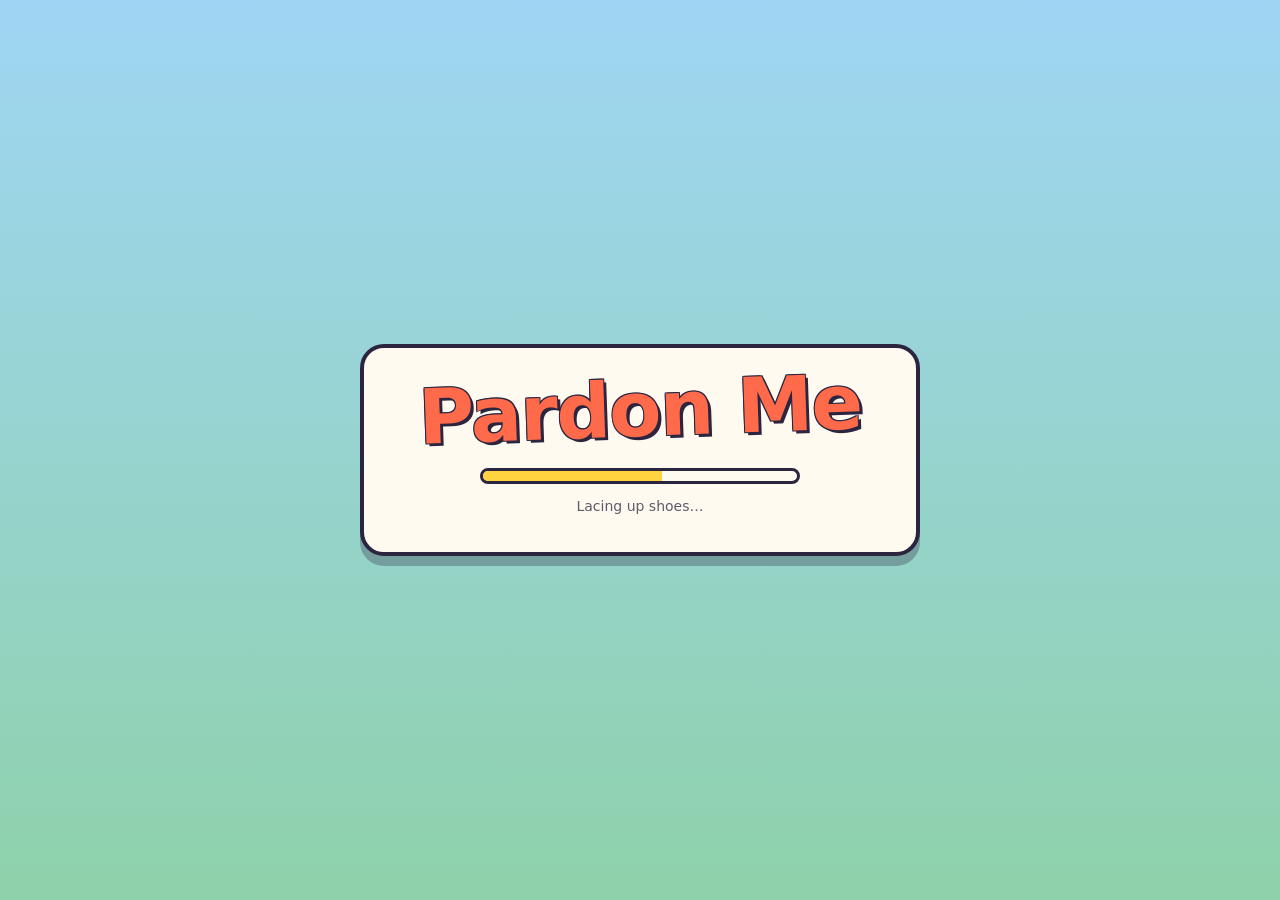
<file: index.html>
<!doctype html>
<html lang="en">
<head>
<meta charset="utf-8">
<meta name="viewport" content="width=device-width, initial-scale=1, maximum-scale=1, user-scalable=no, viewport-fit=cover">
<meta name="theme-color" content="#9fd6f4">
<title>Pardon Me</title>
<meta name="description" content="A comedy walking game. Run a simple errand in your neighborhood. Somebody is always in the way.">
<link rel="icon" type="image/png" sizes="32x32" href="icons/favicon-32.png">
<link rel="icon" type="image/png" sizes="16x16" href="icons/favicon-16.png">
<link rel="apple-touch-icon" sizes="180x180" href="icons/apple-touch-icon.png">
<link rel="manifest" href="manifest.webmanifest">
<meta name="apple-mobile-web-app-capable" content="yes">
<meta name="mobile-web-app-capable" content="yes">
<meta name="apple-mobile-web-app-title" content="Pardon Me">
<meta name="apple-mobile-web-app-status-bar-style" content="black">
<link rel="stylesheet" href="style.css">
</head>
<body>
<canvas id="game"></canvas>

<div id="hud" class="hidden">
  <div id="errand-card">
    <div class="label">ERRAND</div>
    <div id="errand-title"></div>
    <div id="errand-dest"></div>
  </div>
  <div id="timer-wrap">
    <div id="timer">1:15</div>
    <div id="compass"><div id="compass-arrow">▲</div></div>
  </div>
  <div id="right-col">
    <div id="score-box"><span class="label">SCORE</span> <b id="score">0</b> <span id="streak" class="hidden"></span></div>
    <div id="meter">
      <div class="label">AWKWARDNESS <span id="meter-face">🙂</span></div>
      <div class="bar"><div id="meter-fill"></div></div>
    </div>
    <canvas id="minimap" width="300" height="300"></canvas>
  </div>
  <div id="hint"></div>
  <button id="pause-btn" aria-label="Pause">❚❚</button>
</div>

<div id="bubbles"></div>

<div id="touch-ui" class="hidden">
  <div id="stick"><div id="stick-knob"></div></div>
  <button id="jump-btn">JUMP</button>
  <button id="hurry-btn">HURRY</button>
</div>

<div id="screen-loading" class="screen">
  <div class="panel center">
    <h1 class="logo">Pardon Me</h1>
    <div class="loadbar"><div id="load-fill"></div></div>
    <p class="small">Lacing up shoes…</p>
  </div>
</div>

<div id="screen-title" class="screen hidden">
  <div class="panel center">
    <h1 class="logo">Pardon Me</h1>
    <p class="tag">A game about sidewalks, and the people on them.</p>
    <div class="label">DIFFICULTY</div>
    <div id="diff-row"></div>
    <div id="diff-desc"><b id="diff-name"></b> <span id="diff-blurb"></span></div>
    <div class="label">LEVELS</div>
    <div id="score-total" class="small"></div>
    <div id="level-list"></div>
    <div class="controls-help">
      <div><b>Move</b> WASD / arrows · or click where to go · or touch stick</div>
      <div><b>Sprint</b> hold Shift · double-click · HURRY button · <b>Jump</b> Space · JUMP button</div>
      <div><b>Dawdle</b> hold C · <b>Camera</b> Q / E · right-drag · scroll to zoom</div>
    </div>
    <div class="row">
      <button class="toggle" data-audio="music">♪ Music</button>
      <button class="toggle" data-audio="sfx">🔊 Sounds</button>
      <button class="toggle" data-audio="voice">💬 Voices</button>
    </div>
    <button id="reset-btn" class="linkish">Reset game (start over)</button>
  </div>
</div>

<div id="screen-intro" class="screen hidden">
  <div class="panel center intro">
    <div class="label" id="intro-label"></div>
    <h2 id="intro-title"></h2>
    <p id="intro-blurb"></p>
    <div class="intro-meta"><span>📍 <b id="intro-place"></b></span><span>⏱ <b id="intro-time"></b></span></div>
    <div class="intro-diff" id="intro-diff"></div>
    <button id="go-btn" class="big">Let's go</button>
  </div>
</div>

<div id="screen-pause" class="screen hidden">
  <div class="panel center">
    <h2>Paused</h2>
    <p class="small">Everyone on the sidewalk is also politely frozen.</p>
    <div class="row">
      <button class="toggle" data-audio="music">♪ Music</button>
      <button class="toggle" data-audio="sfx">🔊 Sounds</button>
      <button class="toggle" data-audio="voice">💬 Voices</button>
    </div>
    <div class="row">
      <button id="resume-btn" class="big">Resume</button>
      <button id="restart-btn">Restart</button>
      <button id="quit-btn">Levels &amp; difficulty</button>
    </div>
    <div class="row">
      <button id="reset-btn-2" class="linkish">Reset game (start over)</button>
    </div>
  </div>
</div>

<div id="screen-end" class="screen hidden">
  <div class="panel center">
    <div id="end-label" class="label"></div>
    <h2 id="end-title"></h2>
    <p id="end-line"></p>
    <div id="end-score"><div class="label">SCORE</div><div id="end-score-num">0</div><div id="end-new"></div><div id="end-score-lines"></div></div>
    <div id="end-stars"></div>
    <div id="end-stats"></div>
    <div id="end-rank"></div>
    <div id="end-tip" class="small"></div>
    <div class="row">
      <button id="next-btn" class="big">Next level ▶</button>
      <button id="again-btn" class="big">Try again</button>
      <button id="menu-btn">Levels</button>
    </div>
  </div>
</div>

<script type="importmap">{"imports":{"three":"./vendor/three.module.js"}}</script>
<script type="module" src="src/main.js"></script>
</body>
</html>
</file>
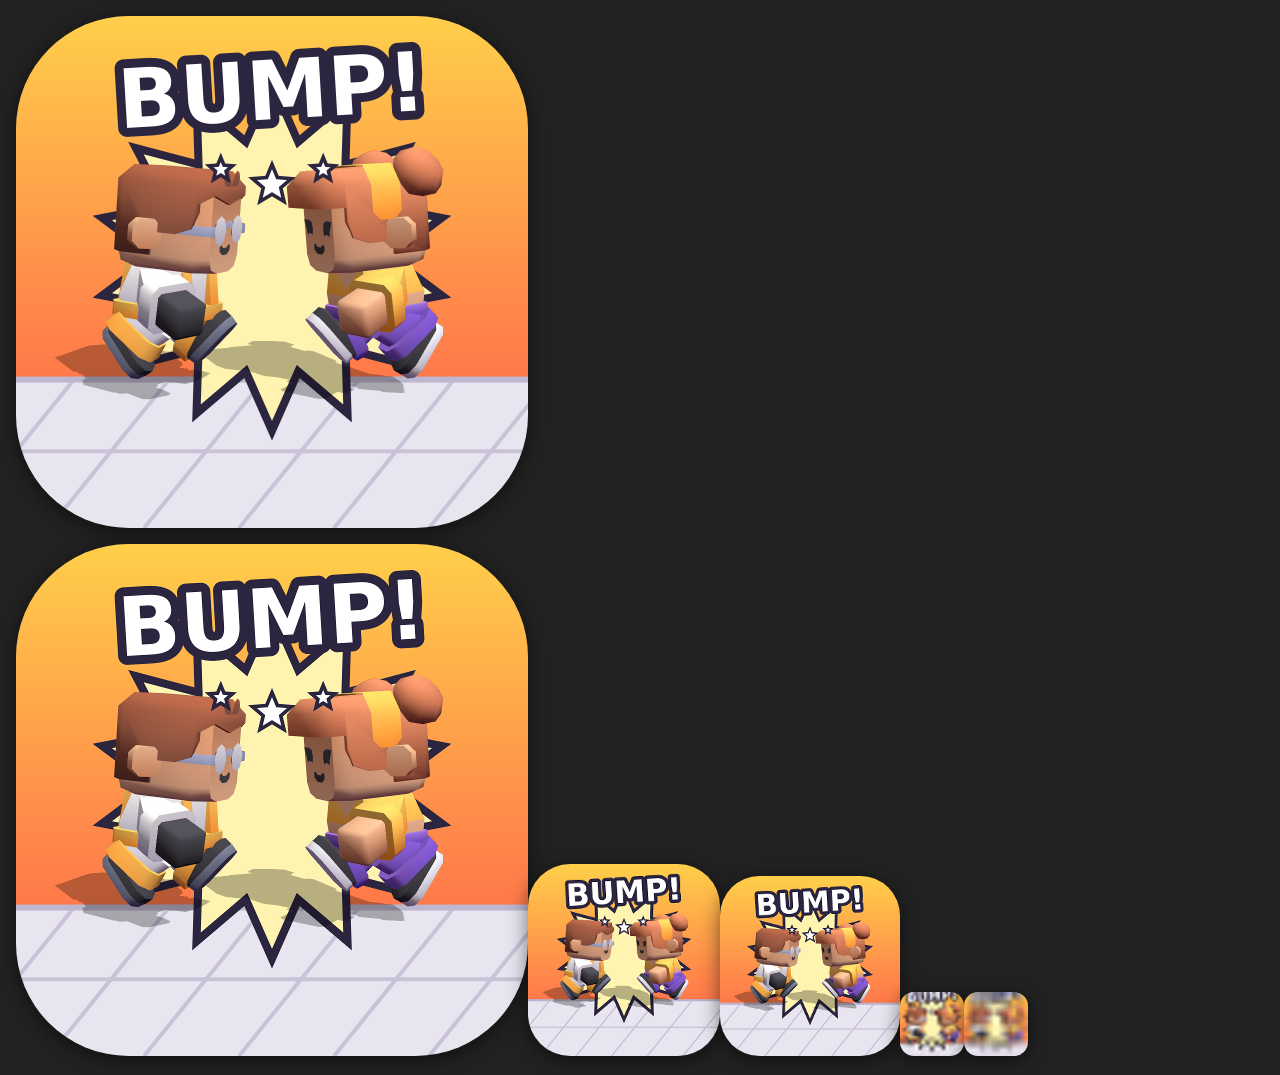
<file: tools/make-icon.html>
<!doctype html>
<html lang="en">
<head>
<meta charset="utf-8">
<title>Pardon Me: icon maker</title>
<style>
  body { margin: 0; background: #222; color: #eee; font: 14px system-ui; display: flex; gap: 16px; padding: 16px; flex-wrap: wrap; align-items: flex-start; }
  canvas { border-radius: 22%; box-shadow: 0 4px 20px #0008; }
  #big { width: 512px; height: 512px; }
</style>
</head>
<body>
<canvas id="big" width="1024" height="1024"></canvas>
<div id="previews"></div>
<script type="importmap">{"imports":{"three":"../vendor/three.module.js"}}</script>
<script type="module">
// Renders the app icon from the game's own characters: Sean mid-bump with a stranger.
// Open via a local server (see README). Files are POSTed back when ?save=1 is passed.
import * as THREE from 'three';
import { GLTFLoader } from '../vendor/addons/loaders/GLTFLoader.js';

const S = 1024;
const loader = new GLTFLoader();
const load = async (name) => {
  const g = await loader.loadAsync(`../assets/models/characters/${name}.glb`);
  g.scene.traverse((o) => { if (o.isMesh) { o.castShadow = true; if (o.material.map) o.material.map.colorSpace = THREE.SRGBColorSpace; } });
  return g;
};

const renderer = new THREE.WebGLRenderer({ antialias: true, alpha: true, preserveDrawingBuffer: true });
renderer.setSize(S, S, false);
renderer.setPixelRatio(1);
renderer.outputColorSpace = THREE.SRGBColorSpace;
renderer.shadowMap.enabled = true;
renderer.setClearColor(0x000000, 0);

const scene = new THREE.Scene();
scene.add(new THREE.HemisphereLight('#fff6e8', '#7a5a8a', 1.8));
const sun = new THREE.DirectionalLight('#ffffff', 2.6);
sun.position.set(1.5, 3, 2.5); sun.castShadow = true;
sun.shadow.mapSize.set(2048, 2048);
Object.assign(sun.shadow.camera, { left: -2, right: 2, top: 2, bottom: -2 });
scene.add(sun);

// sidewalk tile under their feet (shadow catcher)
const ground = new THREE.Mesh(new THREE.PlaneGeometry(6, 6), new THREE.ShadowMaterial({ opacity: 0.28 }));
ground.rotation.x = -Math.PI / 2; ground.receiveShadow = true; scene.add(ground);

const [hero, other] = await Promise.all([load('character-male-e'), load('character-female-b')]);
const pose = (g, clip, t, x, rotY, lean) => {
  const root = g.scene;
  const mixer = new THREE.AnimationMixer(root);
  const a = mixer.clipAction(g.animations.find((c) => c.name === clip));
  a.play(); mixer.setTime(t);
  root.position.set(x, 0, 0);
  root.rotation.set(0, rotY, 0);
  const wrap = new THREE.Group(); wrap.add(root); wrap.rotation.z = lean;
  scene.add(wrap);
};
pose(hero, 'walk', 0.18, -0.34, Math.PI / 2 - 0.25, -0.08);
pose(other, 'walk', 0.5, 0.34, -Math.PI / 2 + 0.25, 0.08);

const cam = new THREE.PerspectiveCamera(30, 1, 0.1, 50);
cam.position.set(0, 0.78, 3.15);
cam.lookAt(0, 0.4, 0);
renderer.render(scene, cam);

// ---- compose the final square in 2D ----
const out = document.getElementById('big');
const g = out.getContext('2d');
// warm sky-to-sunset background
const bg = g.createLinearGradient(0, 0, 0, S);
bg.addColorStop(0, '#ffcf4a'); bg.addColorStop(0.55, '#ff8a4a'); bg.addColorStop(1, '#ff5a4a');
g.fillStyle = bg; g.fillRect(0, 0, S, S);
// sidewalk band
g.fillStyle = '#e9e5f0'; g.fillRect(0, S * 0.71, S, S * 0.29);
g.strokeStyle = '#c9c3d8'; g.lineWidth = 8;
for (let x = -S; x < S * 2; x += 190) { g.beginPath(); g.moveTo(x, S * 0.71); g.lineTo(x - 240, S); g.stroke(); }
g.beginPath(); g.moveTo(0, S * 0.85); g.lineTo(S, S * 0.85); g.stroke();
g.fillStyle = '#bdb6cf'; g.fillRect(0, S * 0.71 - 6, S, 12);

// comic burst behind the heads
const burst = (cx, cy, r1, r2, n, fill) => {
  g.beginPath();
  for (let i = 0; i < n * 2; i++) {
    const a = (i / (n * 2)) * Math.PI * 2 - Math.PI / 2, r = i % 2 ? r2 : r1;
    g.lineTo(cx + Math.cos(a) * r, cy + Math.sin(a) * r);
  }
  g.closePath(); g.fillStyle = fill; g.fill();
  g.lineWidth = 16; g.strokeStyle = '#2b2540'; g.stroke();
};
burst(S * 0.5, S * 0.47, S * 0.34, S * 0.23, 14, '#fff3b0');

// the two characters
g.drawImage(renderer.domElement, 0, 0, S, S);

// "BUMP!" label
g.save();
g.translate(S * 0.5, S * 0.16);
g.rotate(-0.06);
g.font = `900 ${S * 0.16}px "Arial Black", "Trebuchet MS", system-ui, sans-serif`;
g.textAlign = 'center'; g.textBaseline = 'middle';
g.lineJoin = 'round';
g.lineWidth = S * 0.035; g.strokeStyle = '#2b2540'; g.strokeText('BUMP!', 0, 0);
g.fillStyle = '#ffffff'; g.fillText('BUMP!', 0, 0);
g.restore();

// little impact stars between the heads
g.save(); g.lineWidth = S * 0.007;
const star = (x, y, r) => {
  g.beginPath();
  for (let i = 0; i < 10; i++) { const a = (i / 10) * Math.PI * 2 - Math.PI / 2, rr = i % 2 ? r * 0.45 : r; g.lineTo(x + Math.cos(a) * rr, y + Math.sin(a) * rr); }
  g.closePath(); g.fillStyle = '#ffffff'; g.fill(); g.strokeStyle = '#2b2540'; g.stroke();
};
star(S * 0.5, S * 0.33, S * 0.04);
star(S * 0.6, S * 0.3, S * 0.024);
star(S * 0.4, S * 0.3, S * 0.024);
g.restore();

// ---- export sizes ----
const sizes = [
  ['icon-512.png', 512], ['icon-192.png', 192], ['apple-touch-icon.png', 180],
  ['favicon-32.png', 32], ['favicon-16.png', 16],
];
const previews = document.getElementById('previews');
const save = new URLSearchParams(location.search).has('save');
const results = [];
for (const [name, size] of sizes) {
  const c = document.createElement('canvas'); c.width = c.height = size;
  const cx = c.getContext('2d'); cx.imageSmoothingQuality = 'high';
  // step down for smoother small sizes
  let src = out, s = S;
  while (s / 2 >= size) { const t = document.createElement('canvas'); t.width = t.height = s / 2; const tc = t.getContext('2d'); tc.imageSmoothingQuality = 'high'; tc.drawImage(src, 0, 0, s / 2, s / 2); src = t; s /= 2; }
  // tiny favicons: zoom in on the two heads so they still read at 16-32px
  if (size <= 32) { const k = s / S; cx.drawImage(src, S * 0.12 * k, S * 0.1 * k, S * 0.76 * k, S * 0.76 * k, 0, 0, size, size); }
  else cx.drawImage(src, 0, 0, size, size);
  c.title = name; c.style.width = c.style.height = `${Math.max(size, 64)}px`;
  previews.appendChild(c);
  if (save) {
    const blob = await new Promise((r) => c.toBlob(r, 'image/png'));
    const res = await fetch(`/save?name=${name}`, { method: 'POST', body: blob });
    results.push(`${name}:${res.status}`);
  }
}
window.iconDone = results.join(' ') || 'rendered';
</script>
</body>
</html>
</file>
<file: style.css>
:root {
  --ink: #2b2540;
  --paper: #fffaf0;
  --accent: #ff6b4a;
  --accent-2: #ffd23f;
  --blue: #3a6ee8;
  --shadow: 0 6px 0 rgba(43, 37, 64, 0.25);
  --font: "Trebuchet MS", "Avenir Next Rounded", "Nunito", system-ui, sans-serif;
}
* { box-sizing: border-box; }
html, body { margin: 0; height: 100%; overflow: hidden; background: #9fd6f4; font-family: var(--font); color: var(--ink); -webkit-user-select: none; user-select: none; -webkit-touch-callout: none; }
#game { position: fixed; inset: 0; width: 100%; height: 100%; display: block; touch-action: none; }
.hidden { display: none !important; }
button { font-family: var(--font); font-weight: 700; font-size: 16px; color: var(--ink); background: var(--paper); border: 3px solid var(--ink); border-radius: 14px; padding: 10px 18px; cursor: pointer; box-shadow: var(--shadow); transition: transform .08s; }
button:hover { transform: translateY(-2px); }
button:active { transform: translateY(2px); box-shadow: 0 2px 0 rgba(43,37,64,.25); }
button.big { background: var(--accent); color: #fff; font-size: 20px; padding: 12px 28px; }
button.linkish { background: none; border: none; box-shadow: none; font-size: 13px; text-decoration: underline; opacity: .6; margin-top: 12px; padding: 4px 8px; }
button.linkish:hover { opacity: 1; transform: none; }
button.toggle.off { opacity: .45; text-decoration: line-through; }
.label { font-size: 12px; font-weight: 800; letter-spacing: .12em; opacity: .7; }
.small { font-size: 14px; opacity: .75; }
.row { display: flex; gap: 10px; justify-content: center; flex-wrap: wrap; margin-top: 14px; }

/* ---------- screens ---------- */
.screen { position: fixed; inset: 0; display: flex; align-items: center; justify-content: center; padding: 16px; background: rgba(43, 37, 64, 0.28); z-index: 20; }
#screen-loading, #screen-title { background: linear-gradient(180deg, rgba(159,214,244,.55), rgba(127,207,110,.55)); }
.panel { background: var(--paper); border: 4px solid var(--ink); border-radius: 24px; padding: 24px 28px; max-width: 560px; width: 100%; box-shadow: 0 10px 0 rgba(43,37,64,.3); max-height: calc(100vh - 32px); overflow-y: auto; }
.center { text-align: center; }
.logo { font-size: clamp(44px, 9vw, 76px); margin: 0; line-height: 1; letter-spacing: -0.02em; color: var(--accent); text-shadow: 3px 3px 0 var(--ink), -1px -1px 0 var(--ink), 1px -1px 0 var(--ink), -1px 1px 0 var(--ink); transform: rotate(-2deg); }
.tag { font-size: 18px; margin: 10px 0 18px; }
h2 { margin: 6px 0 10px; font-size: 28px; }
.loadbar { height: 16px; border: 3px solid var(--ink); border-radius: 10px; overflow: hidden; margin: 20px auto 8px; max-width: 320px; }
#load-fill { height: 100%; width: 0; background: var(--accent-2); transition: width .2s; }

#level-list { display: grid; gap: 8px; margin: 6px 0 14px; }
#diff-row { display: flex; gap: 8px; justify-content: center; margin: 6px 0 6px; }
.diff-btn { width: 46px; height: 46px; padding: 0; font-size: 20px; border-radius: 12px; }
.diff-btn.on { background: var(--accent); color: #fff; transform: translateY(-2px); }
.diff-btn:nth-child(1).on { background: #3fae5a; } .diff-btn:nth-child(2).on { background: #7cbf3a; }
.diff-btn:nth-child(3).on { background: #f0a020; } .diff-btn:nth-child(4).on { background: #ff6b4a; } .diff-btn:nth-child(5).on { background: #d62a4a; }
#diff-desc { font-size: 14px; margin-bottom: 14px; min-height: 20px; }
.errand-btn .num { font-size: 15px; font-weight: 900; opacity: .5; width: 14px; }
.errand-btn.locked { opacity: .5; cursor: not-allowed; transform: none; }
.intro-diff { font-size: 14px; font-weight: 800; color: var(--blue); margin: -8px 0 16px; }
.errand-btn { display: flex; align-items: center; gap: 12px; text-align: left; width: 100%; padding: 12px 14px; }
.errand-btn .emoji { font-size: 30px; }
.errand-btn .t { font-size: 17px; }
.errand-btn .s { font-size: 13px; font-weight: 600; opacity: .7; }
.errand-btn .stars { margin-left: auto; font-size: 18px; white-space: nowrap; }
.controls-help { font-size: 13px; line-height: 1.6; opacity: .8; margin-top: 4px; }

.intro p { font-size: 17px; line-height: 1.45; }
.intro-meta { display: flex; justify-content: center; gap: 22px; margin: 6px 0 18px; font-size: 17px; flex-wrap: wrap; }

#end-stars { font-size: 44px; letter-spacing: 6px; margin: 6px 0; }
#end-stats { display: grid; grid-template-columns: repeat(3, 1fr); gap: 8px; margin: 10px 0; }
#end-stats div { background: #f2ecdf; border-radius: 12px; padding: 8px 4px; }
#end-stats b { display: block; font-size: 22px; }
#end-rank { font-size: 18px; font-weight: 800; color: var(--blue); }
#end-line { font-size: 17px; }

/* ---------- HUD ---------- */
#hud { position: fixed; inset: 0; pointer-events: none; z-index: 10; padding: max(12px, env(safe-area-inset-top)) max(12px, env(safe-area-inset-right)) 12px max(12px, env(safe-area-inset-left)); }
#errand-card { position: absolute; left: 12px; top: 12px; background: var(--paper); border: 3px solid var(--ink); border-radius: 14px; padding: 8px 12px; box-shadow: var(--shadow); max-width: min(300px, 40vw); }
#errand-title { font-weight: 800; font-size: 15px; }
#errand-dest { font-size: 13px; opacity: .8; }
#timer-wrap { position: absolute; left: 50%; top: 12px; transform: translateX(-50%); display: flex; flex-direction: column; align-items: center; gap: 6px; }
#timer { font-size: 34px; font-weight: 900; background: var(--paper); border: 3px solid var(--ink); border-radius: 14px; padding: 2px 16px; box-shadow: var(--shadow); font-variant-numeric: tabular-nums; }
#timer.urgent { background: var(--accent); color: #fff; animation: pulse .5s infinite alternate; }
@keyframes pulse { to { transform: scale(1.08); } }
#compass { width: 40px; height: 40px; border-radius: 50%; background: var(--paper); border: 3px solid var(--ink); display: flex; align-items: center; justify-content: center; box-shadow: var(--shadow); }
#compass-arrow { color: var(--accent); font-size: 20px; line-height: 1; }
#right-col { position: absolute; right: 12px; top: 12px; display: flex; flex-direction: column; align-items: flex-end; gap: 10px; }
#meter { background: var(--paper); border: 3px solid var(--ink); border-radius: 14px; padding: 6px 10px; width: 170px; box-shadow: var(--shadow); }
#meter .label { display: flex; justify-content: space-between; align-items: center; font-size: 11px; opacity: 1; }
#meter-face { font-size: 18px; }
#meter .bar { height: 12px; border: 2px solid var(--ink); border-radius: 8px; overflow: hidden; margin-top: 4px; background: #eee; }
#meter-fill { height: 100%; width: 0; background: linear-gradient(90deg, #ffd23f, #ff6b4a 70%, #d62a4a); transition: width .25s; }
#meter.shake { animation: shake .35s; }
@keyframes shake { 25% { transform: translateX(-5px) rotate(-2deg); } 75% { transform: translateX(5px) rotate(2deg); } }
#score-box { background: var(--paper); border: 3px solid var(--ink); border-radius: 14px; padding: 4px 10px; width: 170px; box-shadow: var(--shadow); display: flex; align-items: baseline; gap: 6px; }
#score-box .label { opacity: .7; font-size: 11px; }
#score { font-size: 20px; font-variant-numeric: tabular-nums; }
#streak { margin-left: auto; font-weight: 900; color: var(--accent); font-size: 14px; }
#score-box.pop { animation: scorepop .25s; }
@keyframes scorepop { 50% { transform: scale(1.08); } }
.float.pts { font-size: 18px; }
#score-total { margin: -2px 0 8px; font-weight: 700; }
#end-score { background: #f2ecdf; border-radius: 14px; padding: 8px 12px; margin: 8px 0; }
#end-score-num { font-size: 40px; font-weight: 900; color: var(--accent); line-height: 1.1; font-variant-numeric: tabular-nums; }
#end-new { font-weight: 800; font-size: 14px; margin-bottom: 6px; opacity: .8; }
#end-new.hot { color: #d62a4a; opacity: 1; animation: pulse .5s infinite alternate; }
#end-score-lines { font-size: 13px; text-align: left; }
#end-score-lines div { display: flex; justify-content: space-between; padding: 2px 0; border-top: 1px dashed rgba(43,37,64,.15); }
#end-score-lines .mult b { color: var(--blue); }
#minimap { width: 150px; height: 150px; border-radius: 50%; border: 3px solid var(--ink); box-shadow: var(--shadow); background: #7fcf6e; }
#hint { position: absolute; bottom: 18px; left: 50%; transform: translateX(-50%); background: rgba(43,37,64,.82); color: #fff; padding: 8px 14px; border-radius: 12px; font-size: 14px; white-space: nowrap; transition: opacity .6s; max-width: 92vw; overflow: hidden; text-overflow: ellipsis; }
#pause-btn { position: absolute; left: 12px; bottom: 12px; pointer-events: auto; padding: 6px 12px; font-size: 14px; }

/* ---------- speech bubbles & floating text ---------- */
#bubbles { position: fixed; inset: 0; pointer-events: none; z-index: 11; overflow: hidden; }
.bubble { position: absolute; transform: translate(-50%, -100%); background: #fff; border: 3px solid var(--ink); border-radius: 14px; padding: 5px 10px; font-weight: 800; font-size: 15px; white-space: nowrap; box-shadow: 0 3px 0 rgba(43,37,64,.25); animation: pop .18s ease-out; max-width: 260px; }
.bubble::after { content: ""; position: absolute; left: 50%; bottom: -10px; transform: translateX(-50%); border: 7px solid transparent; border-top-color: var(--ink); }
.bubble.player { background: #fff6c9; }
.bubble.thought { font-style: italic; font-weight: 600; background: #f3f0ff; border-style: dashed; }
.bubble.alert { background: var(--accent-2); font-size: 22px; padding: 0 9px; border-radius: 50%; }
@keyframes pop { from { transform: translate(-50%, -100%) scale(.4); } to { transform: translate(-50%, -100%) scale(1); } }
.float { position: absolute; transform: translate(-50%, -50%); font-weight: 900; font-size: 22px; color: #fff; text-shadow: 2px 2px 0 var(--ink), -2px -2px 0 var(--ink), 2px -2px 0 var(--ink), -2px 2px 0 var(--ink); animation: rise 1.2s ease-out forwards; white-space: nowrap; }
.float.good { color: #7ef08a; }
.float.bad { color: #ff8a6a; }
@keyframes rise { from { opacity: 1; margin-top: 0; } to { opacity: 0; margin-top: -60px; } }

/* ---------- touch ---------- */
#touch-ui { position: fixed; inset: 0; pointer-events: none; z-index: 12; }
#stick { position: absolute; width: 120px; height: 120px; margin: -60px 0 0 -60px; border-radius: 50%; border: 3px solid rgba(255,255,255,.8); background: rgba(43,37,64,.2); display: none; }
#stick-knob { position: absolute; left: 50%; top: 50%; width: 52px; height: 52px; margin: -26px 0 0 -26px; border-radius: 50%; background: rgba(255,255,255,.9); border: 3px solid var(--ink); }
#hurry-btn { position: absolute; right: max(18px, env(safe-area-inset-right)); bottom: max(24px, env(safe-area-inset-bottom)); width: 92px; height: 92px; border-radius: 50%; pointer-events: auto; background: var(--accent); color: #fff; font-size: 16px; padding: 0; touch-action: none; }
#hurry-btn.on { transform: scale(.92); background: #e04a2a; }
#jump-btn { position: absolute; right: max(124px, calc(env(safe-area-inset-right) + 106px)); bottom: max(34px, calc(env(safe-area-inset-bottom) + 10px)); width: 72px; height: 72px; border-radius: 50%; pointer-events: auto; background: var(--blue); color: #fff; font-size: 14px; padding: 0; touch-action: none; }

@media (max-width: 640px) {
  #errand-card { max-width: 34vw; padding: 5px 7px; left: 8px; top: 8px; }
  #timer-wrap { top: 8px; }
  #right-col { right: 8px; top: 8px; }
  #errand-title { font-size: 12px; }
  #errand-dest { font-size: 11px; }
  #timer { font-size: 22px; padding: 0 8px; }
  #meter { width: 108px; padding: 4px 7px; }
  #score-box { width: 108px; padding: 2px 7px; }
  #score { font-size: 15px; }
  #score-box .label { display: none; }
  #meter .label { font-size: 9px; }
  #minimap { width: 104px; height: 104px; }
  #compass { width: 32px; height: 32px; }
  .panel { padding: 18px 16px; }
  .bubble { font-size: 13px; }
  #hint { font-size: 12px; bottom: 130px; white-space: normal; text-align: center; }
}
</file>
